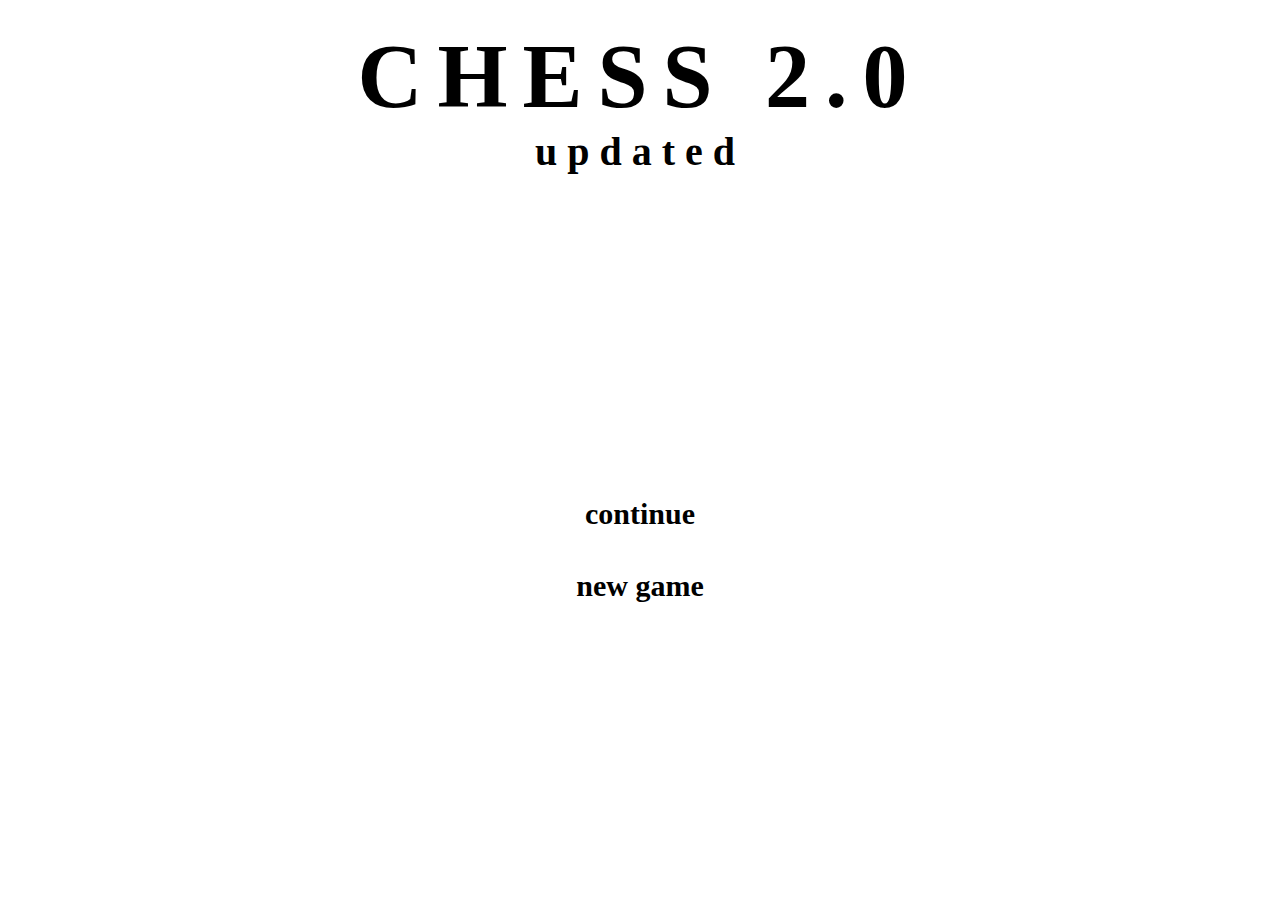
<file: index.html>
<!DOCTYPE html>
<html>
    <head>
		<meta charset="utf-8">
        <link rel="stylesheet" href="./index.css">
        <link rel="icon" type="image/x-icon" href="./icons/favicon.png" />
        <title>CHESS 2.0-setup</title>
        <script defer src="basic functions.js"></script>
        <script defer src="index.js"></script>
    </head>
    <body>
        <header>
            <a class="h1" href="./index.html">CHESS 2.0</a>
            <a class="h2" href="./index.html">updated</a>
        </header>
        <main>
            <div id="continue" class="go-button">continue</div>
            <div id="play" class="go-button">new game</div>
            <!--
            <div id="faq" class="go-button">what is this</div>
            <div id="settings" class="go-button">settings</div>
            <div id="credits" class="go-button">credits</div>
            -->
        </main>
    </body>
</html>
</file>
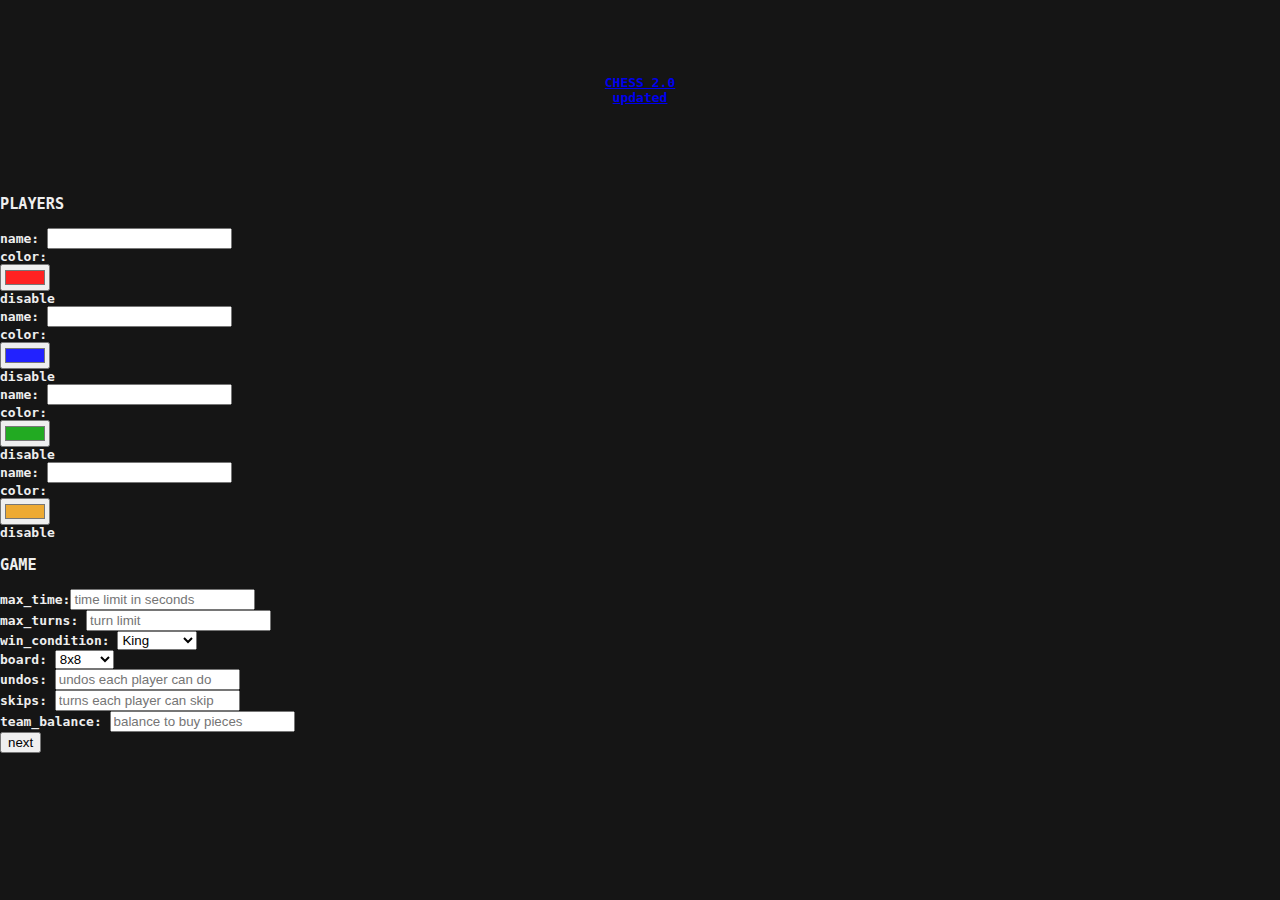
<file: game setup.html>
<!DOCTYPE html>
<html>
    <head>
		<meta charset="utf-8">
        <link rel="stylesheet" href="./game setup.css">
        <link rel="icon" type="image/x-icon" href="./icons/favicon.png" />
        <title>CHESS 2.0 - setup</title>
        <script defer src="basic functions.js"></script>
        <script defer src="game setup.js"></script>
    </head>
    <body>
        <header>
            <a class="h1" href="./index.html">CHESS 2.0</a>
            <a class="h2" href="./index.html">updated</a>
        </header>
        <form action="./team maker.html">
            <div>
                <div id="players" class="column">
                    <h3 class="title">PLAYERS</h3>
                    <div id="player-cards">
                        <div class="player-card">
                            <div class="name-color">
                                <div class="name">
                                    name: <input required type="text" id="name1">
                                </div>
                                <div class="color">
                                    color:<br>
                                    <input required type="color" id="color1" value="#ff2222">                            
                                </div>
                            </div>
                            <div class="enabled" id="enable1">disable</div>
                        </div>
                        <div class="player-card">
                            <div class="name-color">
                                <div class="name">
                                    name: <input required type="text" id="name2">
                                </div>
                                <div class="color">
                                    color:<br>
                                    <input required type="color" id="color2" value="#2222ff">                            
                                </div>
                            </div>
                            <div class="enabled" id="enable2">disable</div>
                        </div>
                        <div class="player-card">
                            <div class="name-color">
                                <div class="name">
                                    name: <input required type="text" id="name3">
                                </div>
                                <div class="color">
                                    color:<br>
                                    <input required type="color" id="color3" value="#22AA22">                            
                                </div>
                            </div>
                            <div class="enabled" id="enable3">disable</div>
                        </div>
                        <div class="player-card">
                            <div class="name-color">
                                <div class="name">
                                    name: <input required type="text" id="name4">
                                </div>
                                <div class="color">
                                    color:<br>
                                    <input required type="color" id="color4" value="#EEAA33">                            
                                </div>
                            </div>
                            <div class="enabled" id="enable4">disable</div>
                        </div>
                    </div>
                </div>
            </div>
            <div>
                <div id="game" class="column">
                    <h3 class="title">GAME</h3>
                    <div id="game-settings">
                        <div>
                            <div class="setting">
                                max_time:<input required type="number" id="max-time" placeholder="time limit in seconds">
                            </div>
                            <div class="setting">
                                max_turns: <input required type="number" id="max-turns" placeholder="turn limit">
                            </div>
                            <div class="setting">
                                <!--plays_per_turn: <input required type="number" id="plays-per-turn" placeholder="moves every turn">-->
                            </div>
                            <div class="setting">
                                win_condition: <select id="win-condition" class="drop-down">
                                    <option value="king">King</option>
                                    <option value="peices">All peices</option>
                                </select>
                            </div>
                            <div class="setting">
                                board: <select id="board" class="drop-down">
                                    <option value="king">8x8</option>
                                    <option value="king">10x10</option>
                                    <option value="king">14x14</option>
                                    <option value="king">20x20</option>
                                </select>
                            </div>
                        </div>
                        <div id="right">
                            <div class="setting">
                                undos: <input required type="number" placeholder="undos each player can do" id="undos">
                            </div>
                            <div class="setting">
                                skips: <input required type="number" placeholder="turns each player can skip" id="skips">
                            </div>
                            <div class="setting">
                                team_balance: <input required type="number" placeholder="balance to buy pieces" id="balance">
                            </div>
                            <input type="submit" value="next" id="next">
                        </div>
                    </div>
                </div>
                </div>
            </div>
        </form>
    </body>
</html>
</file>
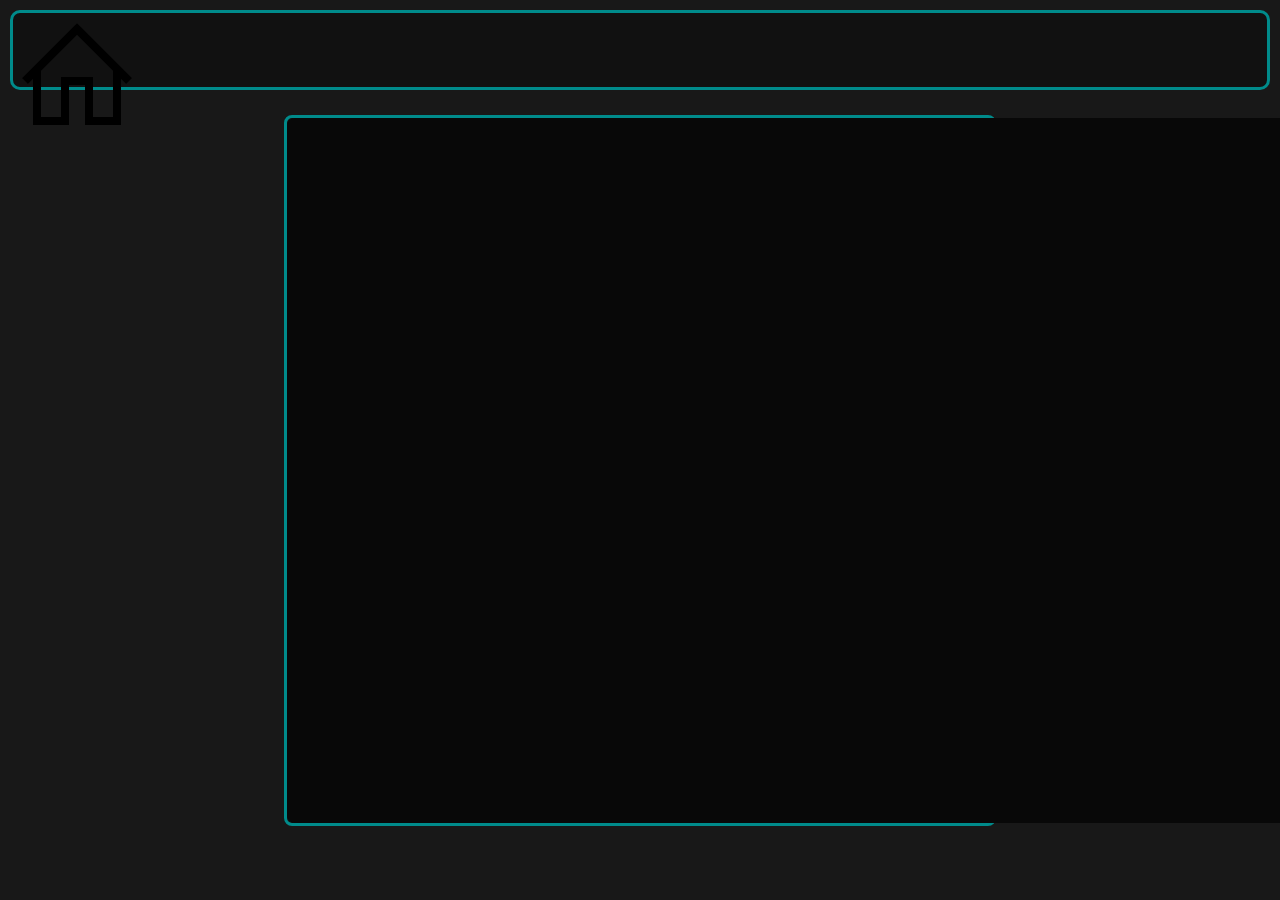
<file: game.html>
<!DOCTYPE html>
<html>
    <head>
		<meta charset="utf-8">
        <link href="https://fonts.googleapis.com/css2?family=Roboto&display=swap" rel="stylesheet">
        <link rel="stylesheet" href="./game.css">
        <link rel="icon" type="image/x-icon" href="./icons/favicon.png" />
        <title>CHESS 2.0</title>
        <script defer src="variables.js"></script>
        <script defer src="basic functions.js"></script>
        <script defer src="pieces.js"></script>
        <script defer src="game.js"></script>
    </head>
    <body>
        <header>
            <div id="header"></div>
            <a href="./index.html" id="home">
                <img src="./icons/home.png" alt="HOME">
            </a>
        </header>
        <main>
            <div class="info-column" id="side0"></div>
            <div id="containerA"><div id="containerB"><canvas id="canvas"></canvas></div></div>
            <div class="info-column" id="side1"></div>
        </main>
        <div id="overlay"></div>
    </body>
</html>
</file>
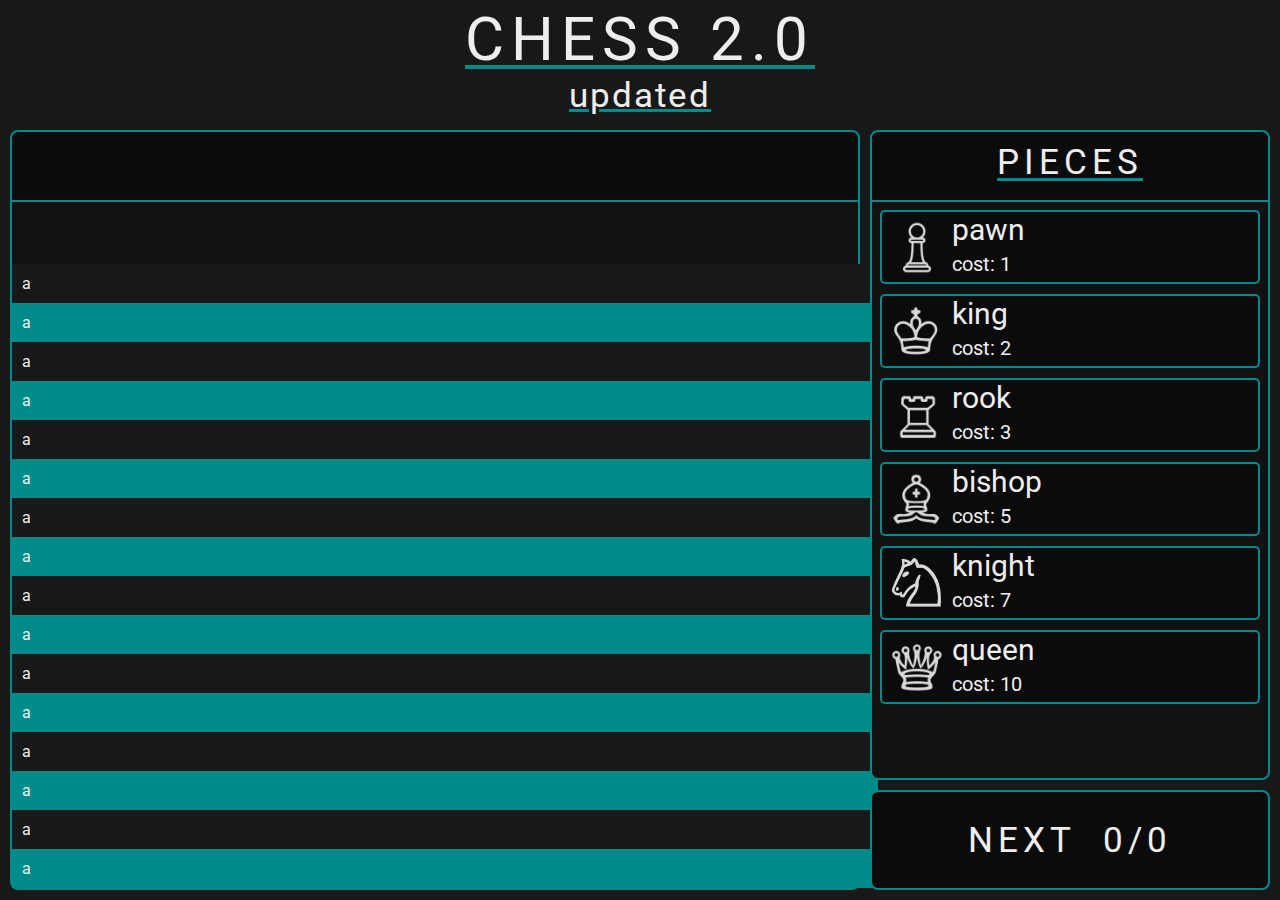
<file: team maker.html>
<!DOCTYPE html>
<html>
    <head>
		<meta charset="utf-8">
        <link href="https://fonts.googleapis.com/css2?family=Roboto&display=swap" rel="stylesheet">
        <link rel="stylesheet" href="./team maker.css">
        <link rel="icon" type="image/x-icon" href="./icons/favicon.png" />
        <title>CHESS 2.0 - team maker</title>
        <script defer src="variables.js"></script>
        <script defer src="basic functions.js"></script>
        <script defer src="pieces.js"></script>
        <script defer src="team maker.js"></script>
    </head>
    <body>
        <header>
            <a class="h1" href="./index.html">CHESS 2.0</a>
            <a class="h2" href="./index.html">updated</a>
        </header>
        <main>
            <div class="section" id="current-team">
                <div class="title" id="team-name"></div>
                <div id="board">
                    <div id="line1"></div>
                    <div id="line2"></div>
                </div>
            </div>
            <div class="section">
                <div class="title">
                    PIECES
                </div>
                <div id="pieces">
                    <!-- added in js -->
                </div>
            </div>
            <div id="next">
                NEXT &nbsp<span id="balance">0</span>/<span id="maxBalance">0</span>
            </div>
        </main>
    </body>
</html>
</file>
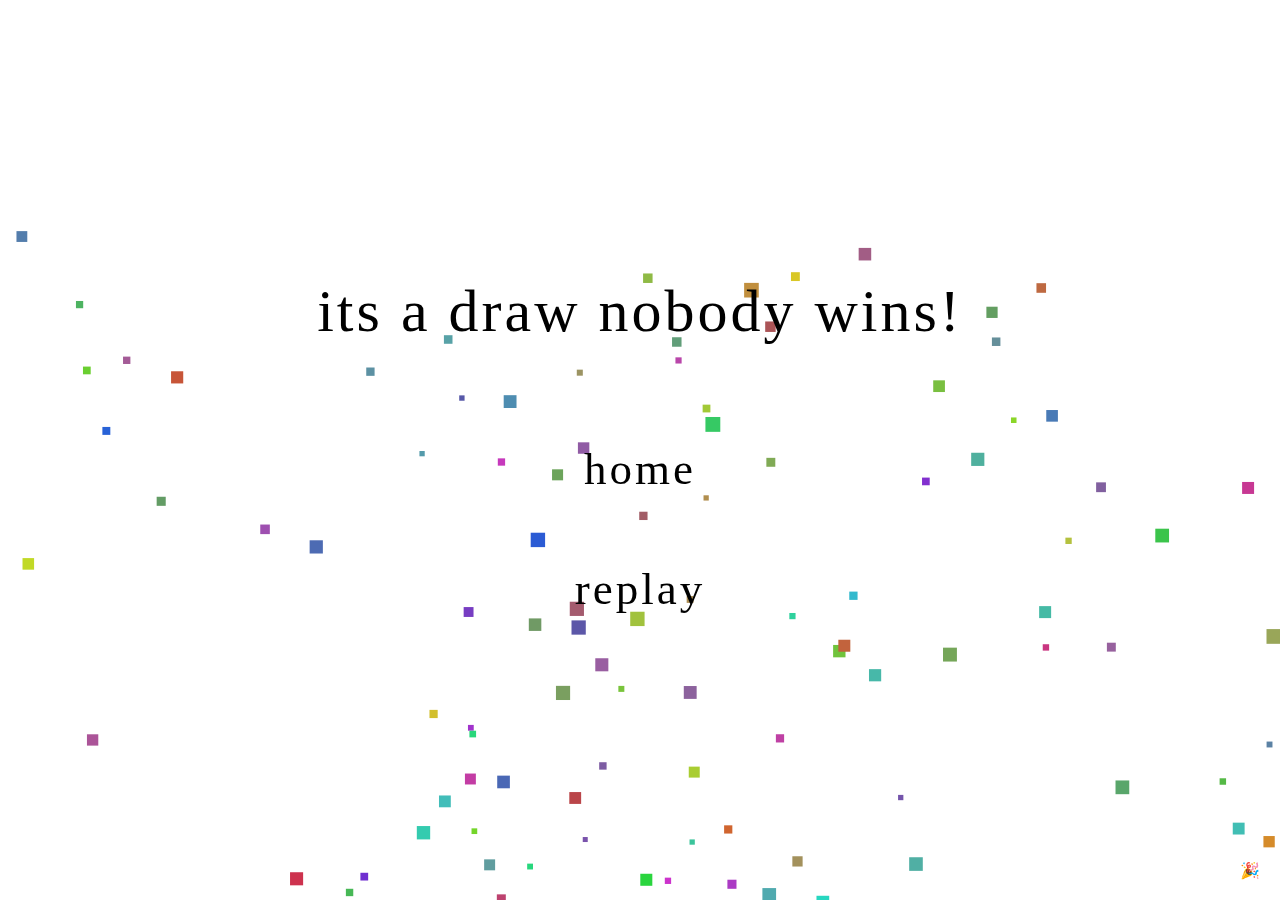
<file: win.html>
<!DOCTYPE html>
<html>
    <head>
		<meta charset="utf-8">
        <link rel="stylesheet" href="./win.css">
        <link rel="icon" type="image/x-icon" href="./icons/favicon.png" />
        <title>chess 2.0</title>
        <script defer src="./basic functions.js"></script>
        <script defer src="./win.js"></script>
    </head>
    <body>
        <div id="container">
            <canvas id="canvas"></canvas>
        </div>
        <div id="winner"></div>
        <div id="home">home</div>
        <div id="replay">replay</div>
        <div id="conf">🎉</div>
    </body>
</html>
</file>
<file: index.css>
body{
    background-color: var(--surfaces);
    color: var(--text);
    font-family: Roboto;
    font-weight: bold;
    height: 100vh;
    margin: 0px;
    display: grid;
    grid-template-rows: 200px 2fr;
}
header{
    user-select: none;
    display: flex;
    flex-direction: column;
    justify-content: center;
    align-items: center;
}
header .h1, header .h2{
    margin: 0px;
}
header .h1{
    font-size: 90px;
    text-decoration: underline solid var(--accent) 4px;
    text-underline-offset: 5px;
    text-align: center;
    letter-spacing: 15px;
    transition: 150ms ease;
    -webkit-transition: 150ms ease;
    -moz-transition: 150ms ease;
    -ms-transition: 150ms ease;
    -o-transition: 150ms ease;
}
header .h1:hover{
    letter-spacing: 20px;
}
header .h2{
    font-size: 40px;
    text-decoration: underline solid var(--accent) 3px;
    letter-spacing: 10px;
    transition: 150ms ease;
    -webkit-transition: 150ms ease;
    -moz-transition: 150ms ease;
    -ms-transition: 150ms ease;
    -o-transition: 150ms ease;
}
header .h2:hover{
    letter-spacing: 15px;
}
.h1:any-link, .h2:any-link{
    color: var(--text);
}
main{
    display: flex;
    flex-direction: column;
    justify-content: center;
    align-items: center;
    gap: 12px;
}
.go-button{
    user-select: none;
    font-size: 30px;
    background-color: var(--dark);
    width: 350px;
    height: 60px;
    display: flex;
    justify-content: center;
    align-items: center;
    border: var(--accent) solid 2px;
    border-radius: 5px;
    -webkit-border-radius: 5px;
    -moz-border-radius: 5px;
    -ms-border-radius: 5px;
    -o-border-radius: 5px;
    cursor: pointer;
}
.go-button:hover{
    background-color: var(--darker);
}
</file>
<file: game setup.css>
*{
    --text: #EEE;
}
body{
    background-color: #151515;
    color: var(--text);
    font-family: monospace;
    font-weight: bold;
    height: 100vh;
    margin: 0px;
    display: grid;
    grid-template-rows: 1fr 4fr;
}
header{
    user-select: none;
    display: flex;
    flex-direction: column;
    justify-content: center;
    align-items: center;
}
header h1, header h2{
    margin: 0px;
}
header h1{
    font-size: 60px;
    text-decoration: underline solid darkcyan 4px;
    text-underline-offset: 5px;
    text-align: center;
}
header h2{
    font-size: 35px;
    text-decoration: underline solid darkcyan 3px;
}
main{
    display: grid;
    grid-template-columns: 1fr 1fr;
}
.collumn{
    background-color: #111;
    margin: 0px auto;
    width: calc(100% - 20px);
    height: calc(100% - 10px);
    border: darkcyan solid 2px;
    border-radius: 8px;
    -webkit-border-radius: 8px;
    -moz-border-radius: 8px;
    -ms-border-radius: 8px;
    -o-border-radius: 8px;
}
</file>
<file: game.css>
@import url('https://fonts.googleapis.com/css2?family=Roboto:wght@300&display=swap');
@import url('https://fonts.googleapis.com/css2?family=Nunito:wght@600&display=swap');
*{
    --background: #181818;
    --surfaces: #111;
    --accent: darkcyan;
    --darker: #080808;
    --dark: #0b0b0b;
    --text: #EEE;
    --grey: #333;
}
body {
    background-color: var(--background);
    color: var(--text);
    font-family: Roboto;
    user-select: none;
    margin: 0px;
    display: grid;
    grid-template-rows: 100px 1fr;
}
header{
    background-color: var(--surfaces);
    margin: 10px;
    border: solid var(--accent) 3px;
    border-radius: 10px;
    -webkit-border-radius: 10px;
    -moz-border-radius: 10px;
    -ms-border-radius: 10px;
    -o-border-radius: 10px;
}
main{
    display: grid;
    grid-template-columns: 1fr 2.5fr 1fr;
}
.info-column{
    display: grid;
    grid-template-rows: 1fr 1fr;
    margin-top: 15px;
    overflow-y: auto;
}
#containerB{
    margin: 15px auto;
    background-color: var(--surfaces);
    border: solid var(--accent);
    border-radius: 8px;
    -webkit-border-radius: 8px;
    -moz-border-radius: 8px;
    -ms-border-radius: 8px;
    -o-border-radius: 8px;
    max-height: calc( 100vh - 140px );
    aspect-ratio: 1/1;
    display: flex;
}
canvas{
    background-color: var(--darker);
    border-radius: 8px;
    -webkit-border-radius: 8px;
    -moz-border-radius: 8px;
    -ms-border-radius: 8px;
    -o-border-radius: 8px;
}
.player-info{
    background-color: var(--surfaces);
    margin: 15px;
    margin-top: 0px;
    letter-spacing: 2px;
    border: solid var(--grey);
    border-radius: 8px;
    -webkit-border-radius: 8px;
    -moz-border-radius: 8px;
    -ms-border-radius: 8px;
    -o-border-radius: 8px;
    font-size: 30px;
    display: grid;
    grid-template-rows: 50px 1fr 80px;
}
.player-info-selected{
    background-color: var(--surfaces);
    margin: 15px;
    margin-top: 0px;
    letter-spacing: 2px;
    border: solid var(--accent);
    border-radius: 8px;
    -webkit-border-radius: 8px;
    -moz-border-radius: 8px;
    -ms-border-radius: 8px;
    -o-border-radius: 8px;
    font-size: 30px;
    display: grid;
    grid-template-rows: 50px 1fr 80px;
}
.player-info:hover{
    background-color: var(--dark);
}
.player-name{
    font-size: 40px;
    display: flex;
    justify-content: center;
    align-items: center;
    text-decoration: underline solid var(--grey) 3px;
    text-underline-offset: 4px;
}
.player-name-selected{
    font-size: 40px;
    display: flex;
    justify-content: center;
    align-items: center;
    text-decoration: underline solid var(--accent) 3px;
    text-underline-offset: 4px;
}
.player-stats{
    padding-left: 10px;
    line-height: 35px;
}
.buttons{
    display: grid;
    grid-template-columns: 1fr 1fr;
    padding: 10px;
    gap: 10px;
}
.buttons div:hover{
    background-color: var(--darker);
}
.buttons div{
    background-color: var(--dark);
    font-size: 27px;
    display: flex;
    justify-content: center;
    align-items: center;
    border: solid var(--grey);
    border-radius: 8px;
    -webkit-border-radius: 8px;
    -moz-border-radius: 8px;
    -ms-border-radius: 8px;
    -o-border-radius: 8px;
}
.buttons-selected{
    display: grid;
    grid-template-columns: 1fr 1fr;
    padding: 10px;
    gap: 10px;
}
.buttons-selected div:hover{
    background-color: var(--darker);
}
.buttons-selected div{
    background-color: var(--dark);
    font-size: 27px;
    display: flex;
    justify-content: center;
    align-items: center;
    border: solid var(--accent);
    border-radius: 8px;
    -webkit-border-radius: 8px;
    -moz-border-radius: 8px;
    -ms-border-radius: 8px;
    -o-border-radius: 8px;
    cursor: pointer;
}
#overlay{
    position: fixed;
    width: 55.5vw;
    height: 100vh;
    top: 0px;
    left: 22.5vw;
}
</file>
<file: team maker.css>
@import url('https://fonts.googleapis.com/css2?family=Roboto:wght@300&display=swap');
@import url('https://fonts.googleapis.com/css2?family=Nunito:wght@600&display=swap');
*{
    --background: #181818;
    --surfaces: #111;
    --accent: darkcyan;
    --darker: #080808;
    --dark: #0b0b0b;
    --text: #EEE;
}
body{
    background-color: var(--background);
    color: var(--text);
    font-family: Roboto;
    height: 100vh;
    margin: 0px;
    display: grid;
    grid-template-rows: 120px 1fr;
    user-select: none;
    overflow: hidden;
}
header{
    display: flex;
    flex-direction: column;
    justify-content: center;
    align-items: center;
}
header .h1, header .h2{
    margin: 0px;
}
header .h1{
    font-size: 60px;
    text-decoration: underline solid var(--accent) 4px;
    text-underline-offset: 5px;
    text-align: center;
    letter-spacing: 7px;
}
header .h2{
    font-size: 35px;
    text-decoration: underline solid var(--accent) 3px;
    letter-spacing: 2px;
}
.h1:any-link, .h2:any-link{
    color: var(--text);
}
main{
    display: grid;
    grid-template-columns: 1fr 400px;
    grid-template-rows: calc( 100vh - 250px) 100px;
    padding: 10px;
    gap: 10px;
}
.section{
    background-color: var(--surfaces);
    border: solid var(--accent) 2px;
    border-radius: 8px;
    -webkit-border-radius: 8px;
    -moz-border-radius: 8px;
    -ms-border-radius: 8px;
    -o-border-radius: 8px;
    display: grid;
    grid-template-rows: 70px 1fr;
}
#current-team{
    grid-row: 1/3;
}
.title{
    padding-top: 10px;
    font-size: 35px;
    text-align: center;
    border-bottom: solid var(--accent) 2px;
    letter-spacing: 5px;
    text-decoration: underline solid var(--accent) 3px;
    text-underline-offset: 4px;
    background-color: var(--dark);
    border-radius: 8px 8px 0px 0px;
    -webkit-border-radius: 8px 8px 0px 0px;
    -moz-border-radius: 8px 8px 0px 0px;
    -ms-border-radius: 8px 8px 0px 0px;
    -o-border-radius: 8px 8px 0px 0px;
}
.title:hover{
    background-color: var(--darker);
}
#pieces{
    overflow-y: auto;
    padding: 8px;
    padding-bottom: 100px;
}
.piece{
    margin-bottom: 10px;
    background-color: var(--dark);
    border: solid var(--accent) 2px;
    display: grid;
    grid-template-columns: 70px auto 1fr;
    grid-template-rows: 40px 30px;
    border-radius: 5px;
    -webkit-border-radius: 5px;
    -moz-border-radius: 5px;
    -ms-border-radius: 5px;
    -o-border-radius: 5px;
    cursor: pointer;
}
.piece:hover{
    background-color: var(--darker);
}
.pieceImage{
    grid-area: 1 / 1 / 3 / 2;
}
.pieceImage img{
    padding: 7px;
    max-height: calc(100% - 14px);
    max-width: calc(100% - 14px);
    filter: invert(0.85);
    -webkit-filter: invert(0.85);
}
.pieceName{
    font-size: 30px;
}
.pieceCost{
    font-size: 20px;
    grid-area: 2 / 2 / 3 / 3;
}
.pieceDiscription{
    grid-area: 1 / 3 / 3 / 4;
    padding: 5px;
    overflow-y: auto;
}
#next{
    background-color: var(--dark);
    border: solid var(--accent) 2px;
    font-size: 35px;
    letter-spacing: 5px;
    display: flex;
    justify-content: center;
    align-items: center;
    cursor: pointer;
    border-radius: 8px;
    -webkit-border-radius: 8px;
    -moz-border-radius: 8px;
    -ms-border-radius: 8px;
    -o-border-radius: 8px;
}
#next:hover{
    background-color: var(--darker);
}
#board{
    display: flex;
    flex-direction: column;
    justify-content: flex-end;
}
#line1{
    display: flex;
}
#line2{
    display: flex;
}
.dark{
    background-color: var(--accent);
    width: 100%;
    padding: 10px;
}
.light{
    background-color: var(--background);
    width: 100%;
    padding: 10px;
}
.dark img, .light img{
    width: 1000px;
    max-width: 100%;
    max-height: 100%;
    filter: invert(0.9);
    -webkit-filter: invert(0.9);
}
</file>
<file: win.css>
body{
    background-color: var(--surfaces);
    display: flex;
    justify-content: center;
    align-items: center;
    flex-direction: column;
    gap: 20px;
    height: 100vh;
    font-family: Roboto;
    overflow: hidden;
}
#winner{
    color: var(--text);
    font-size: 60px;
    letter-spacing: 3px;
    user-select: none;
    margin-bottom: 50px;
    text-decoration: underline solid 3px var(--accent);
    text-underline-offset: 3px;
    animation-name: spacing;
    animation-duration: 1000ms;
    height: 72px;
}
@keyframes spacing {
    0%{
        letter-spacing: 3px;
    }
    60%{
        letter-spacing: 10px;
    }
    100%{
        letter-spacing: 3px;
    }
}
#home, #replay{
    width: 500px;
    height: 100px;
    background-color: var(--dark);
    display: flex;
    justify-content: center;
    align-items: center;
    color: var(--text);
    font-size: 45px;
    letter-spacing: 3px;
    border: solid var(--accent) 3px;
    border-radius: 8px;
    -webkit-border-radius: 8px;
    -moz-border-radius: 8px;
    -ms-border-radius: 8px;
    -o-border-radius: 8px;
    user-select: none;
    cursor: pointer;
}
#home:hover, #replay:hover{
    background-color: var(--darker);
}
#container{
    position: fixed;
    top: 0px;
    left: 0px;
    width: 100vw;
    height: 100vh;
    z-index: -1;
}
#conf{
    width: 40px;
    height: 40px;
    background-color: var(--dark);
    position: fixed;
    bottom: 10px;
    right: 10px;
    border: solid var(--accent) 3px;
    border-radius: 8px;
    -webkit-border-radius: 8px;
    -moz-border-radius: 8px;
    -ms-border-radius: 8px;
    -o-border-radius: 8px;
    display: flex;
    align-items: center;
    justify-content: center;
    user-select: none;
    cursor: pointer;
}
#conf:hover{
    background-color: var(--darker);
}
</file>
